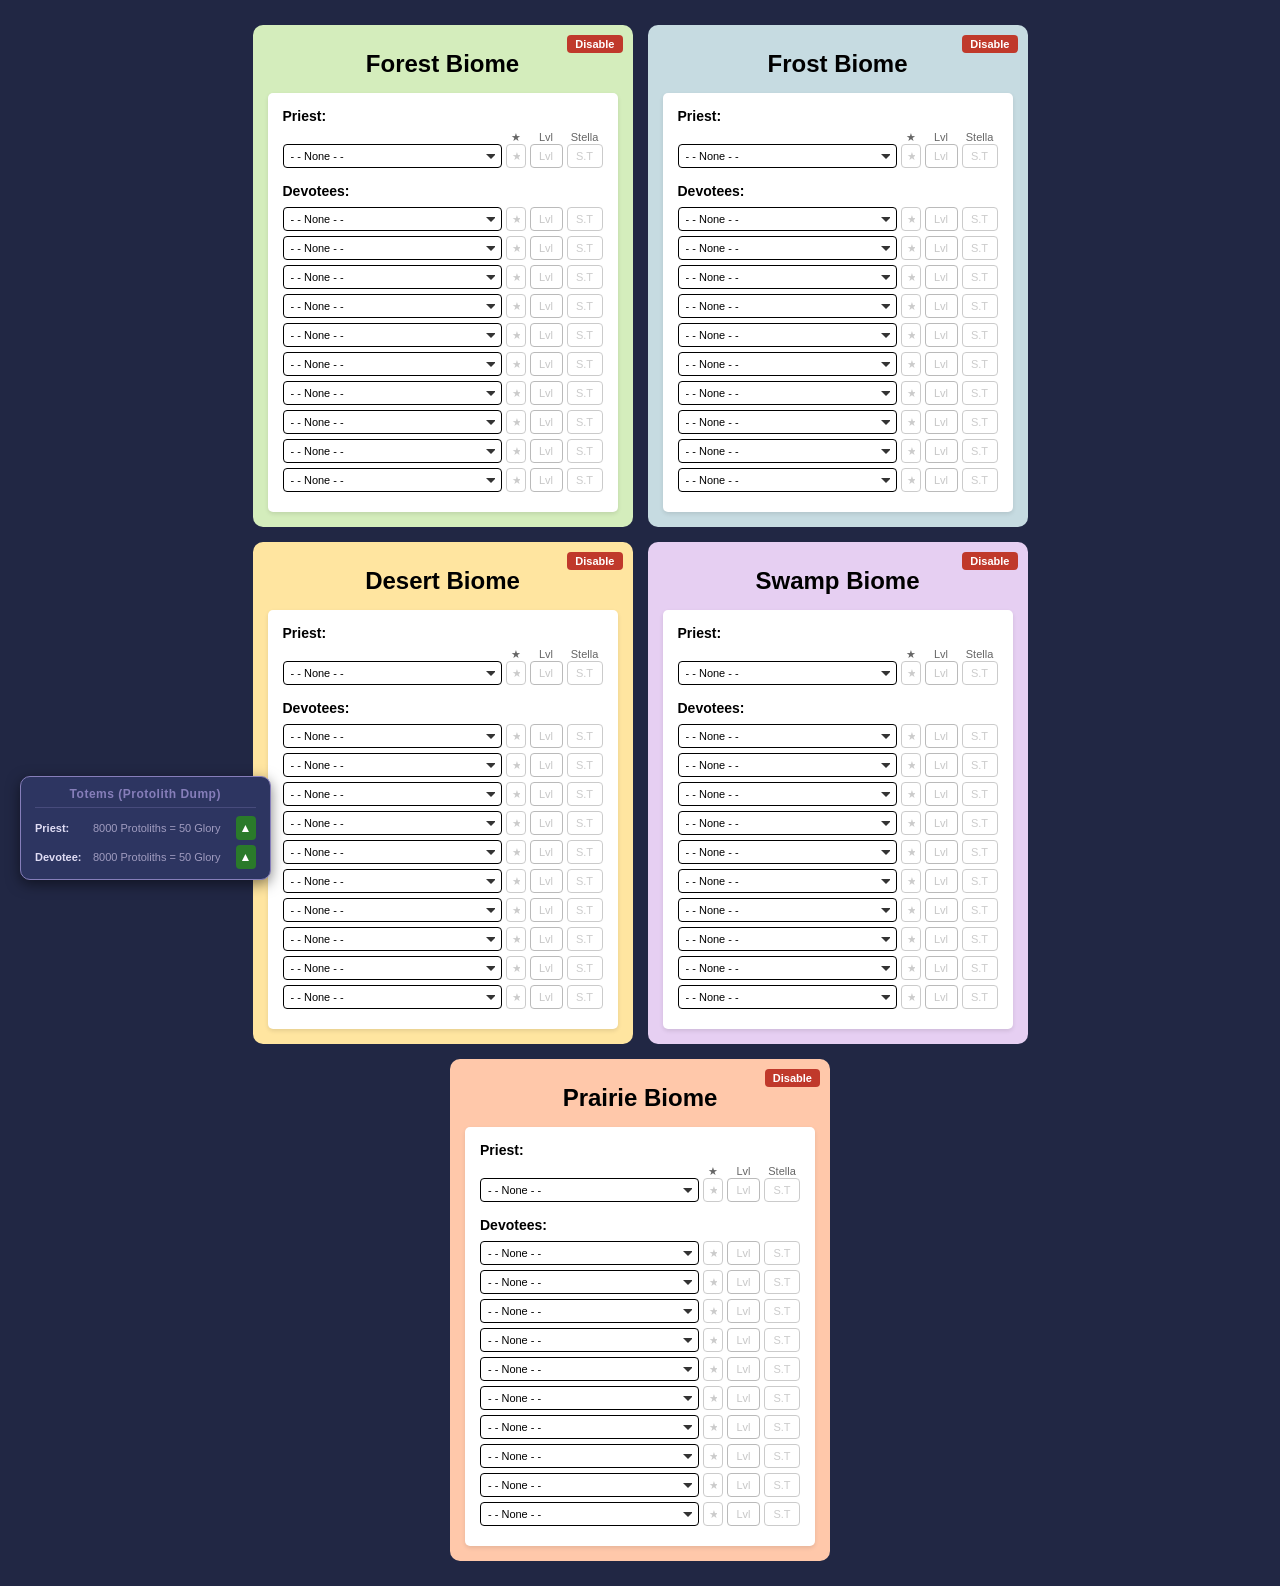
<file: index.html>
<!DOCTYPE html>
<html lang="en">
<head>
    <meta charset="UTF-8">
    <meta http-equiv="refresh" content="0; url=fervor_calculator/fervor.html">
    <title>Protomon Calculator</title>
</head>
<body>
    <a href="fervor_calculator/fervor.html">Click here if not redirected.</a>
</body>
</html>
</file>
<file: fervor_calculator/fervor.css>
body {
    font-family: Arial, sans-serif;
    margin: 0;
    background-color: #212744;
}

h2 {
    color: #867eba;
    margin-top: 10px;
    margin-bottom: 15px;
    text-align: center;
    font-size: 24px;
}

.biome-section h2 {
    color: black;
}
.biome-grid {
    width: 70%;
    margin: 25px auto;
    display: flex;
    flex-wrap: wrap;
    gap: 15px;
    justify-content: center;
}
.biome-section {
    width: 350px;
    margin-bottom: 0;
    border-radius: 10px;
    padding: 15px;
    border-color: #333;
    position: relative;
}

.biome-toggle-btn {
    position: absolute;
    top: 10px;
    right: 10px;
    padding: 3px 8px;
    font-size: 11px;
    font-weight: bold;
    border: none;
    border-radius: 4px;
    cursor: pointer;
    background-color: #c0392b;
    color: white;
    transition: background-color 0.2s, opacity 0.2s;
    z-index: 1;
}

.biome-toggle-btn:hover {
    opacity: 0.85;
}

.biome-section.biome-disabled .biome-toggle-btn {
    background-color: #27ae60;
}

.biome-section.biome-disabled .selector-container {
    opacity: 0.45;
    pointer-events: none;
    user-select: none;
}

.biome-section.biome-disabled h2 {
    opacity: 0.5;
}

.biome-section.biome-disabled .efficiency-indicator {
    display: none !important;
}

/* Biome-specific background colors */
.biome-section[data-biome="Forest"] {
    background-color: #d4edbc;
}
.biome-section[data-biome="Frost"] {
    background-color: #c6dbe1;
}
.biome-section[data-biome="Desert"] {
    background-color: #ffe5a0;
}
.biome-section[data-biome="Swamp"] {
    background-color: #e6cff2;
}
.biome-section[data-biome="Prairie"] {
    background-color: #ffc8aa;
}

/* Selector styling */
.selector-container {
    background-color: white;
    padding: 15px;
    border-radius: 5px;
    box-shadow: 0 2px 4px rgba(0,0,0,0.1);
}

.priest-selector {
    margin-bottom: 15px;
}

.priest-selector label,
.devotees-selector label {
    display: block;
    font-weight: bold;
    color: #867eba;
    margin-bottom: 8px;
    font-size: 14px;
}

.biome-section .priest-selector label,
.biome-section .devotees-selector label {
    color: black;
}

.input-with-label {
    display: flex;
    flex-direction: column;
    align-items: center;
}

.input-label {
    font-size: 11px;
    color: #666;
    line-height: 1;
    margin-bottom: 1px;
}

.mon-row {
    display: flex;
    gap: 4px;
    margin-bottom: 5px;
    align-items: flex-end;
}

.mon-select {
    flex: 1;
    padding: 5px 7px;
    padding-right: 24px;
    border: 1px solid;
    border-radius: 4px;
    background-color: white;
    background-image: url("data:image/svg+xml,%3Csvg xmlns='http://www.w3.org/2000/svg' width='12' height='12' viewBox='0 0 8 12'%3E%3Cpath fill='%23333' d='M6 9L1 4h10z'/%3E%3C/svg%3E");
    background-repeat: no-repeat;
    background-position: right 6px center;
    background-size: 12px;
    font-size: 11px;
    cursor: pointer;
    transition: border-color 0.2s;
    -webkit-appearance: none;
    -moz-appearance: none;
    appearance: none;
}

/* Rarity-based select background colors */
.mon-select.rarity-sss { background-color: #ffcccc; }
.mon-select.rarity-ss { background-color: #ffe0b2; }
.mon-select.rarity-s { background-color: #fff9c4; }
.mon-select.rarity-purple { background-color: #e1bee7; }
.mon-select.rarity-blue { background-color: #bbdefb; }
.mon-select option { background-color: white; }

.star-input,
.level-input,
.stella-input {
    padding: 5px;
    border: 1px solid;
    border-radius: 4px;
    background-color: white;
    font-size: 11px;
    text-align: center;
    box-sizing: border-box;
}

.star-input {
    width: 20px;
    appearance: none;
} 
.level-input {
    width: 33px;
}
.stella-input {
    width: 36px;
    appearance: none;
}

.fervor-display {
    width: 55px;
    padding: 5px 5px;
    border: 1px solid #867eba;
    border-radius: 4px;
    background-color: #f0eef8;
    box-sizing: border-box;
    display: flex;
    flex-direction: column;
    align-items: center;
    justify-content: center;
    gap: 1px;
}

.fervor-glory {
    font-size: 11px;
    font-weight: bold;
    color: #4a3a7a;
}

.efficiency-indicator {
    width: 20px;
    height: 24px;
    border-radius: 4px;
    display: flex;
    align-items: center;
    justify-content: center;
    font-size: 12px;
    font-weight: bold;
    flex-shrink: 0;
    cursor: default;
}

.efficiency-best {
    background-color: #2a7a2a;
    color: #ffffff;
}

.efficiency-worst {
    background-color: #8b1a1a;
    color: #ffffff;
}

.efficiency-max {
    background-color: #555555;
    color: #cccccc;
}

/* Totem exchange box */
.totem-box {
    position: fixed;
    bottom: 20px;
    left: 20px;
    background-color: #2d3561;
    border: 1px solid #867eba;
    border-radius: 10px;
    padding: 10px 14px;
    box-shadow: 0 4px 14px rgba(0,0,0,0.5);
    z-index: 100;
    min-width: 210px;
}

.totem-title {
    color: #867eba;
    font-weight: bold;
    font-size: 12px;
    text-align: center;
    margin-bottom: 8px;
    padding-bottom: 6px;
    border-bottom: 1px solid rgba(134,126,186,0.3);
    letter-spacing: 0.5px;
}

.totem-row {
    display: flex;
    align-items: center;
    gap: 5px;
    margin-bottom: 5px;
    font-size: 11px;
}

.totem-row:last-child {
    margin-bottom: 0;
}

.totem-label {
    font-weight: bold;
    color: #e0ddf5;
    width: 48px;
    flex-shrink: 0;
}

.totem-cost {
    color: #a09cc0;
    font-size: 11px;
    margin-left: 5px;
    margin-right: 10px;
}

/* Remove spinner arrows for Chrome, Safari, Edge, Opera */
.level-input::-webkit-inner-spin-button,
.level-input::-webkit-outer-spin-button {
    -webkit-appearance: none;
    margin: 0;
}

/* Remove spinner arrows for Firefox */
.level-input {
    -moz-appearance: textfield;
    appearance: none;
}

/* Disabled state styling */
.star-input:disabled,
.level-input:disabled,
.stella-input:disabled {
    opacity: 0.4;
    cursor: not-allowed;
}

.biome-section .star-input:focus,
.biome-section .level-input:focus,
.biome-section .stella-input:focus {
    border-color: #000;
    box-shadow: 0 0 0 1px rgba(0, 0, 0, 0.2);
}
</file>
